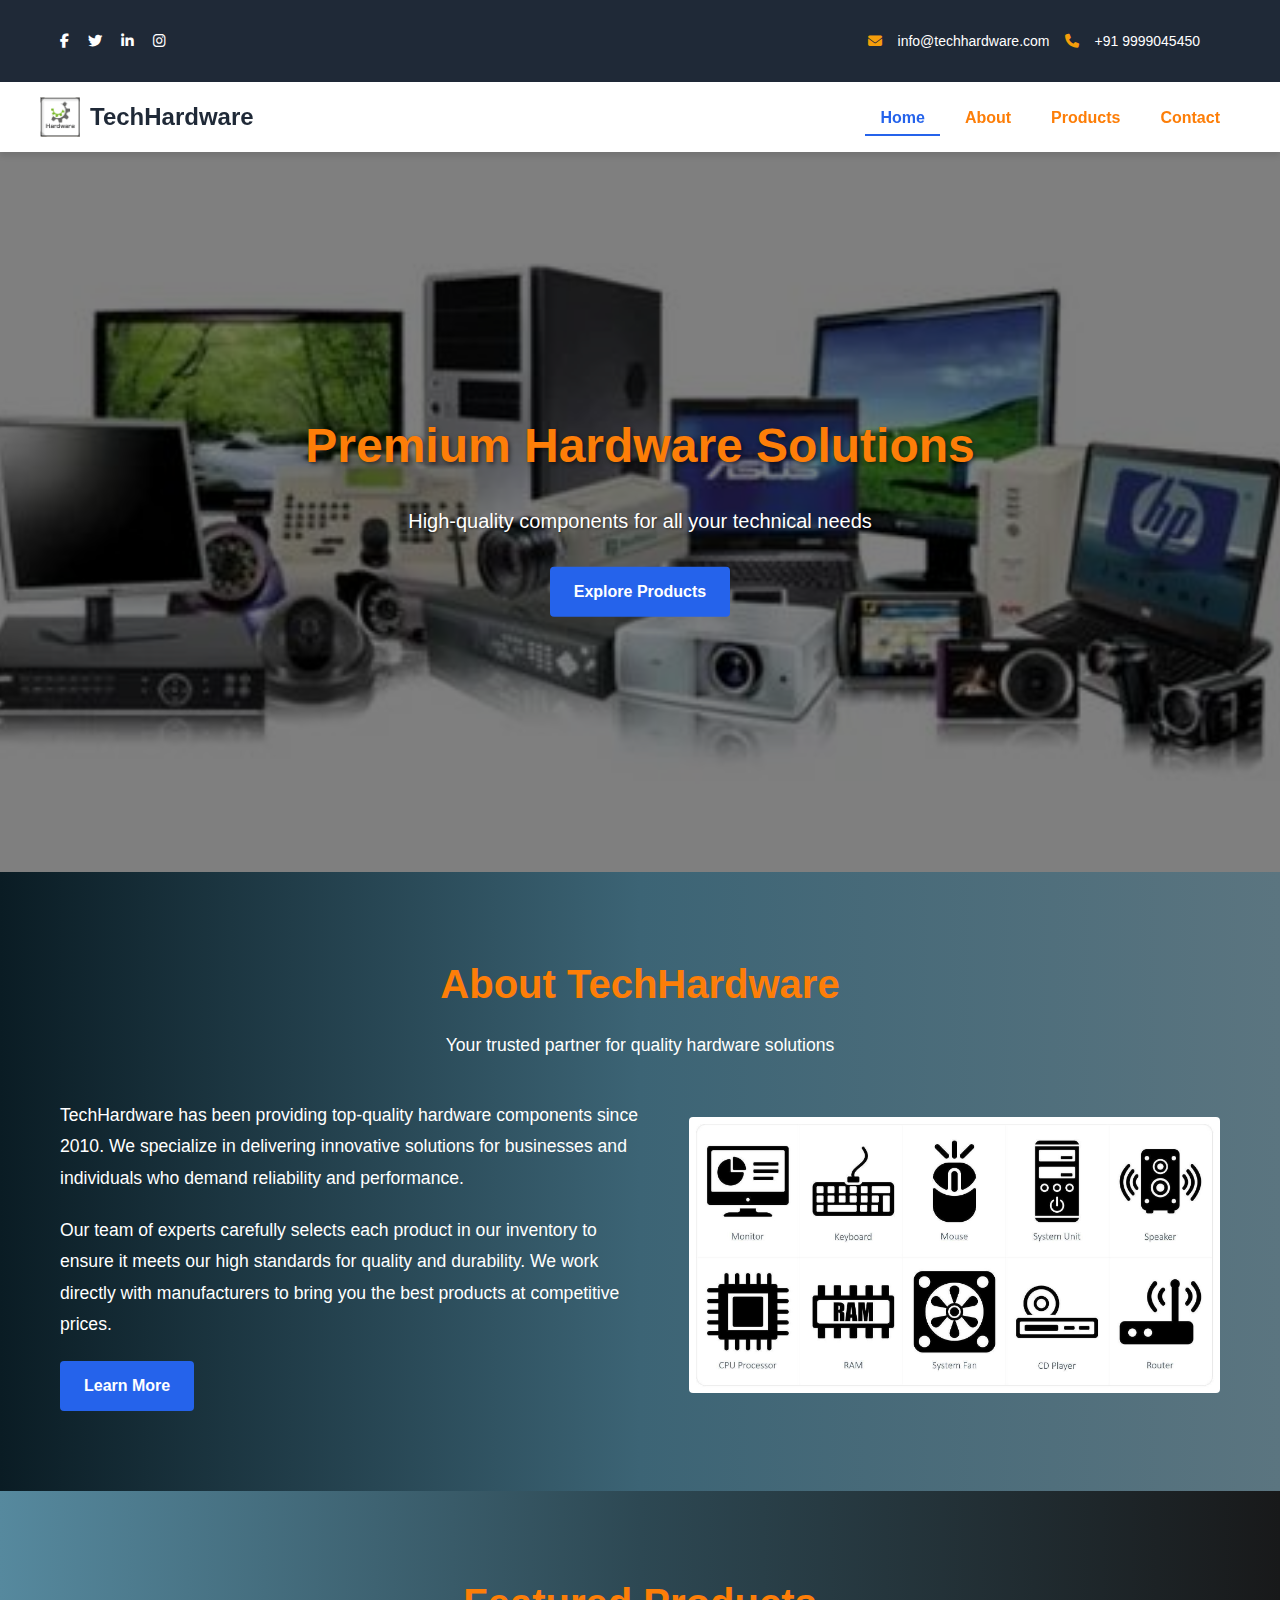
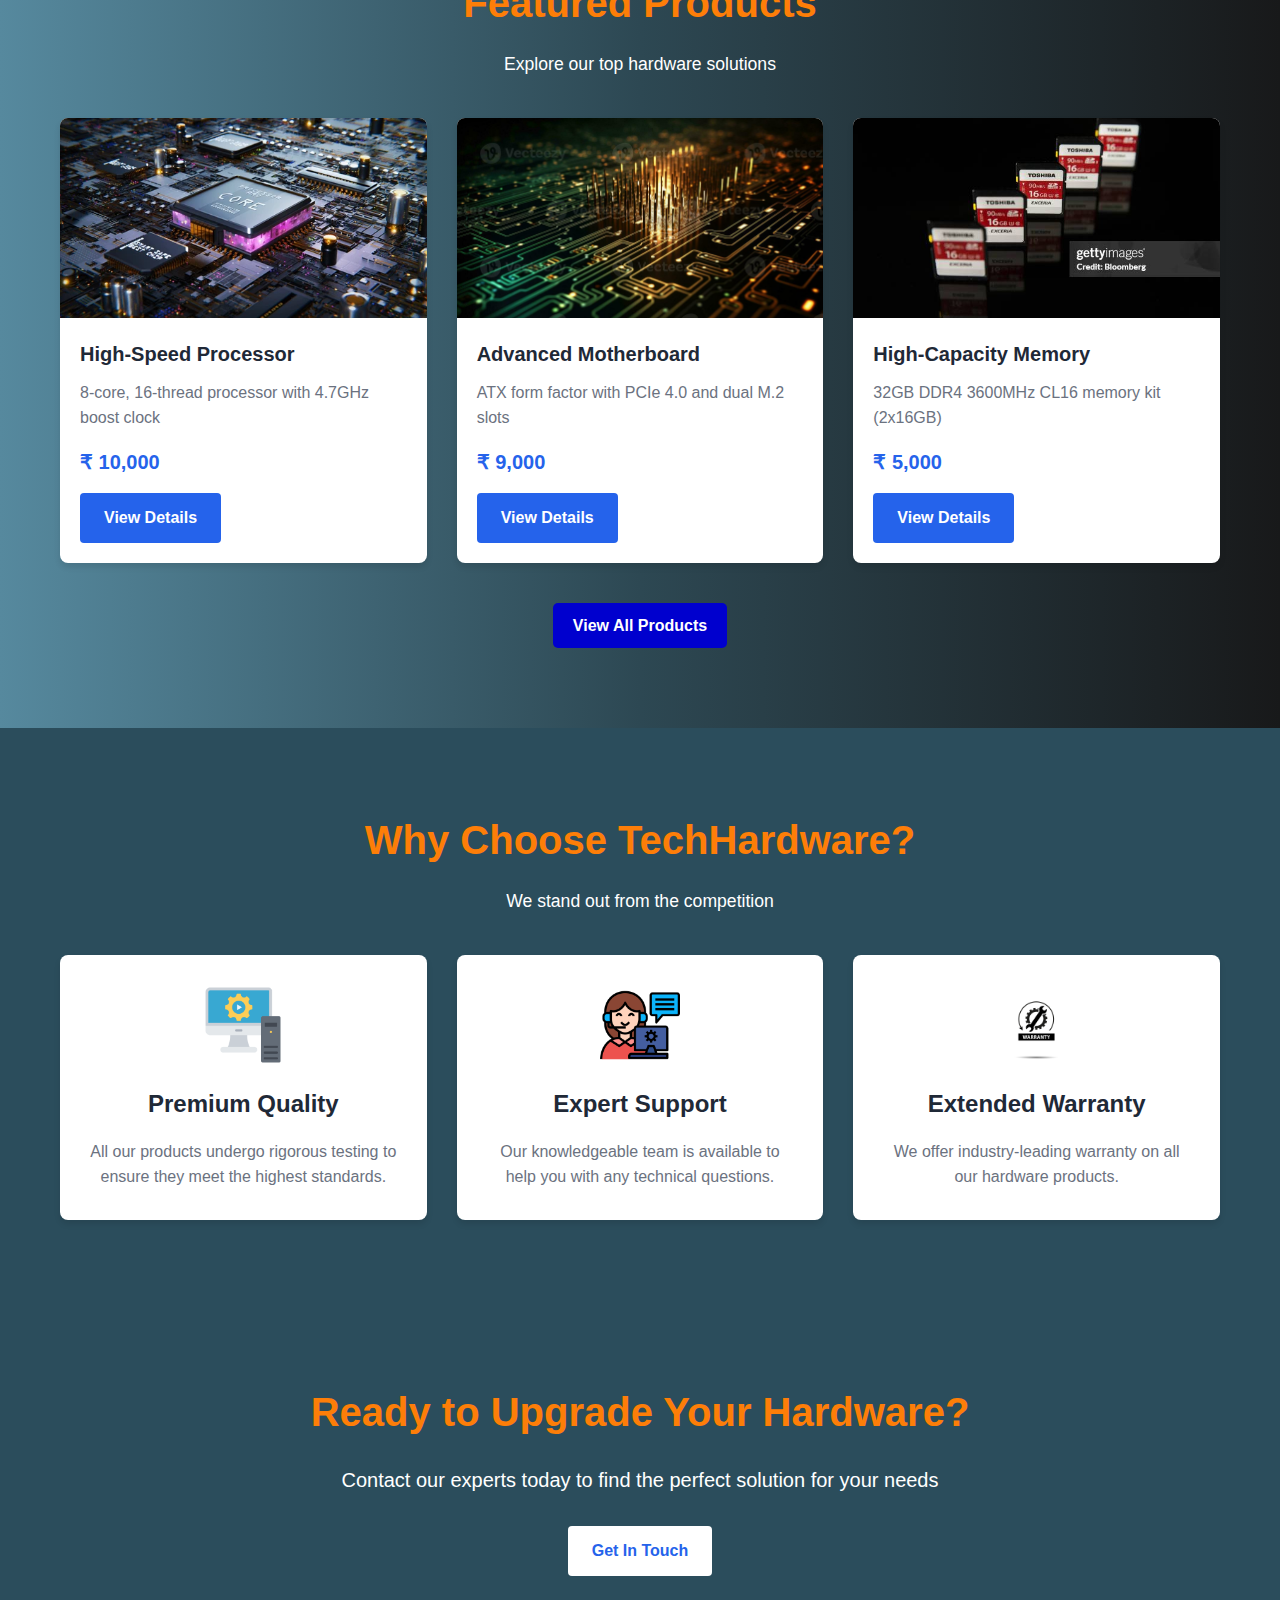
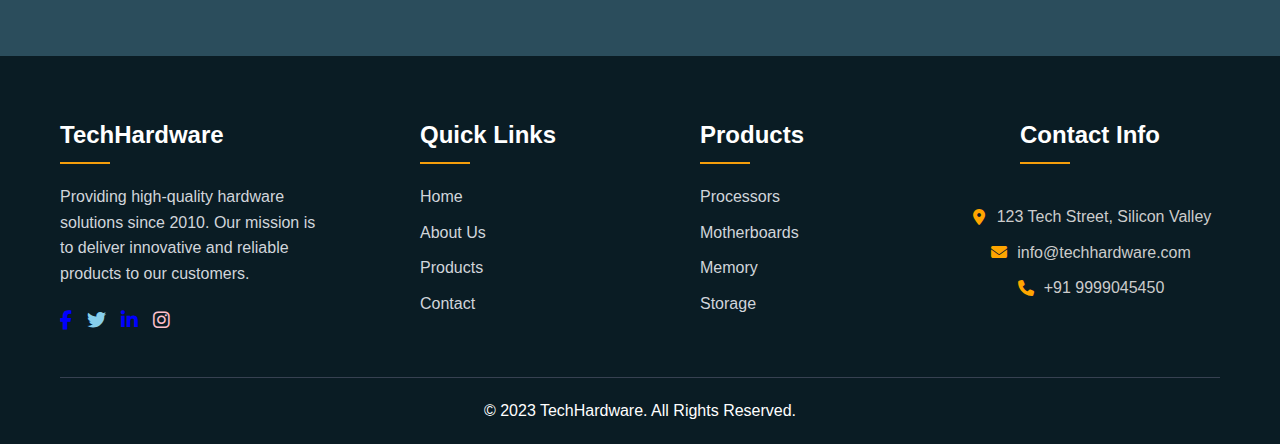
<file: index.html>
<!DOCTYPE html>
<html lang="en">
<head>
    <meta charset="UTF-8">
    <meta name="viewport" content="width=device-width, initial-scale=1.0">
    <title>TechHardware - Home</title>
    <link rel="stylesheet" href="style.css">
    <link rel="stylesheet" href="https://cdnjs.cloudflare.com/ajax/libs/font-awesome/6.4.0/css/all.min.css">
</head>
<body>
    <!-- Top Header -->
    <div class="top-header">
        <div class="container">
            <div class="social-links">
                <a href="#"><i class="fab fa-facebook-f"></i></a>
                <a href="#"><i class="fab fa-twitter"></i></a>
                <a href="#"><i class="fab fa-linkedin-in"></i></a>
                <a href="#"><i class="fab fa-instagram"></i></a>
            </div>
            <div class="contact-info">
                <a href="mailto:info@techhardware.com"><i class="fas fa-envelope"></i> info@techhardware.com</a>
                <a href="tel:+91 9999045450"><i class="fas fa-phone"></i> +91 9999045450</a>
            </div>
        </div>
    </div>

    <!-- Navigation -->
    <header class="header">
        <div class="container">
            <a href="index.html" class="logo">
                <img src="assests/Images/logo.jpg" alt="TechHardware Logo">
                <span>TechHardware</span>
            </a>
            
            <nav class="navbar" style="color: rgb(253, 126, 8);">
                <ul class="nav-list">
                    <li><a href="index.html" class="nav-link active">Home</a></li>
                    <li><a href="about.html" class="nav-link">About</a></li>
                    <li><a href="products.html" class="nav-link">Products</a></li>
                    <li><a href="contact.html" class="nav-link">Contact</a></li>
                </ul>
            </nav>
            
            <div class="menu-toggle">
                <i class="fas fa-bars"></i>
            </div>
        </div>
    </header>

    <!-- Hero Slider -->
<section class="hero-slider">
  <div class="slider-container">
    <div class="slide active" style="background-image: url('assests/Images/b1.png');">
      <div class="overlay"></div>
      <div class="slide-content" style="color: rgb(253, 126, 8);">
        <h1>Premium Hardware Solutions</h1>
        <p style="color: white;">High-quality components for all your technical needs</p>
        <a href="products.html" class="btn">Explore Products</a>
      </div>
    </div>

    <div class="slide" style="background-image: url('assests/Images/b2.png');">
      <div class="overlay"></div>
      <div class="slide-content" style="color: rgb(253, 126, 8);">
        <h1>Innovative Technology</h1>
        <p style="color: white;">Cutting-edge hardware for modern applications</p>
        <a href="products.html" class="btn">View Collection</a>
      </div>
    </div>

    <div class="slide" style="background-image: url('assests/Images/b3.png');">
      <div class="overlay"></div>
      <div class="slide-content" style="color: rgb(253, 126, 8);">
        <h1>Expert Support</h1>
        <p style="color: white;">Our team is ready to assist with your hardware needs</p>
        <a href="contact.html" class="btn">Contact Us</a>
      </div>
    </div>

    <div class="slider-nav">
      <span class="dot active"></span>
      <span class="dot"></span>
      <span class="dot"></span>
    </div>
  </div>
</section>


    <!-- About Section -->
<section class="about-section">
  <div class="container">
    <div class="section-header">
      <h2>About TechHardware</h2>
      <p style="color: white;">Your trusted partner for quality hardware solutions</p>
    </div>

    <div class="about-content">
      <!-- Text on Left -->
      <div class="about-text">
        <p>
          TechHardware has been providing top-quality hardware components since 2010.
          We specialize in delivering innovative solutions for businesses and individuals
          who demand reliability and performance.
        </p>
        <p>
          Our team of experts carefully selects each product in our inventory to ensure it
          meets our high standards for quality and durability. We work directly with
          manufacturers to bring you the best products at competitive prices.
        </p>
        <a href="about.html" class="btn">Learn More</a>
      </div>

      <!-- Image on Right -->
      <div class="about-image">
        <img src="assests/Images/abt1.png" alt="About TechHardware">
      </div>
    </div>
  </div>
</section>


    <!-- Products Section -->
    <section class="products-section">
        <div class="container">
            <div class="section-header">
                <h2>Featured Products</h2>
                <p style="color: white;">Explore our top hardware solutions</p>
            </div>
            
            <div class="products-grid">
                <div class="product-card">
                    <div class="product-image">
                        <img src="assests/Images/p1.png" alt="High-Speed Processor">
                    </div>
                    <div class="product-info">
                        <h3>High-Speed Processor</h3>
                        <p>8-core, 16-thread processor with 4.7GHz boost clock</p>
                        <div class="product-price">₹ 10,000</div>
                        <a href="#" class="btn">View Details</a>
                    </div>
                </div>
                
                <div class="product-card">
                    <div class="product-image">
                        <img src="assests/Images/p2.png" alt="Advanced Motherboard">
                    </div>
                    <div class="product-info">
                        <h3>Advanced Motherboard</h3>
                        <p>ATX form factor with PCIe 4.0 and dual M.2 slots</p>
                        <div class="product-price">₹ 9,000</div>
                        <a href="#" class="btn">View Details</a>
                    </div>
                </div>
                
                <div class="product-card">
                    <div class="product-image">
                        <img src="assests/Images/p3.png" alt="High-Capacity Memory">
                    </div>
                    <div class="product-info">
                        <h3>High-Capacity Memory</h3>
                        <p>32GB DDR4 3600MHz CL16 memory kit (2x16GB)</p>
                        <div class="product-price">₹ 5,000</div>
                        <a href="#" class="btn">View Details</a>
                    </div>
                </div>
            </div>
            
            <div class="text-center">
    <a href="products.html" class="btn btn-outline" style="background-color: rgb(0, 0, 206); color: white; padding: 10px 20px; border: none; border-radius: 5px; text-decoration: none; display: inline-block; transition: background-color 0.3s;">
        View All Products
    </a>
</div>

        </div>
    </section>

    <!-- Why Choose Us Section -->
    <section class="why-choose-us" style="background-color: #2b4d5c;">
        <div class="container">
            <div class="section-header">
                <h2 style="color: rgb(253, 126, 8);">Why Choose TechHardware?</h2>
                <p style="color: white;">We stand out from the competition</p>

            </div>
            
            <div class="features-grid">
                <div class="feature-card">
                    <div class="feature-icon">
                        <img src="assests/Images/i1.png" alt="Quality Icon">
                    </div>
                    <h3>Premium Quality</h3>
                    <p>All our products undergo rigorous testing to ensure they meet the highest standards.</p>
                </div>
                
                <div class="feature-card">
                    <div class="feature-icon">
                        <img src="assests/Images/i2.png" alt="Support Icon">
                    </div>
                    <h3>Expert Support</h3>
                    <p>Our knowledgeable team is available to help you with any technical questions.</p>
                </div>
                
                <div class="feature-card">
                    <div class="feature-icon">
                        <img src="assests/Images/i3.png" alt="Warranty Icon">
                    </div>
                    <h3>Extended Warranty</h3>
                    <p>We offer industry-leading warranty on all our hardware products.</p>
                </div>
            </div>
        </div>
    </section>

    <!-- CTA Section -->
    <section class="cta-section" style="background-color: #2b4d5c;">
        <div class="container">
            <h2 style="color: rgb(253, 126, 8);">Ready to Upgrade Your Hardware?</h2>
            <p style="color: white;">Contact our experts today to find the perfect solution for your needs</p>
            <a href="contact.html" class="btn">Get In Touch</a>
        </div>
    </section>

    <!-- Footer -->
    <footer class="footer">
        <div class="container">
            <div class="footer-grid">
                <div class="footer-col">
                    <h3>TechHardware</h3>
                    <p>Providing high-quality hardware solutions since 2010. Our mission is to deliver innovative and reliable products to our customers.</p>
                    <div class="footer-social">
                        <a href="#"><i class="fab fa-facebook-f" style="color: blue;"></i></a>
                        <a href="#"><i class="fab fa-twitter" style="color: skyblue"></i></a>
                        <a href="#"><i class="fab fa-linkedin-in" style="color: blue;"></i></a>
                        <a href="#"><i class="fab fa-instagram" style="color: pink;"></i></a>
                    </div>
                </div>
                
                <div class="footer-col" style="margin-left: 60px;">
                    <h3>Quick Links</h3>
                    <ul>
                        <li><a href="index.html">Home</a></li>
                        <li><a href="about.html">About Us</a></li>
                        <li><a href="products.html">Products</a></li>
                        <li><a href="contact.html">Contact</a></li>
                    </ul>
                </div>
                
                <div class="footer-col" style="margin-left: 40px;">
                    <h3>Products</h3>
                    <ul>
                        <li><a href="products.html">Processors</a></li>
                        <li><a href="products.html">Motherboards</a></li>
                        <li><a href="products.html">Memory</a></li>
                        <li><a href="products.html">Storage</a></li>
                    </ul>
                </div>
                
               <div class="footer-col">
                    <div class="footer-col" style="text-align: center; padding: 0;">
    <h3 style="
        margin: 0;
        display: inline-block;
        font-size: 1.5rem;
        font-weight: bold;
    ">
        Contact Info
    </h3>

    <ul style="
        list-style: none;
        padding: 0;
        margin-top: 40px; /* 👈 This creates the space you need */
    ">
        <li style="display: flex; align-items: center; justify-content: center; margin-bottom: 10px; color: #ccc;">
            <i class="fas fa-map-marker-alt" style="color: orange; margin-right: 8px; width: 20px;"></i>
            <span>123 Tech Street, Silicon Valley</span>
        </li>
        <li style="display: flex; align-items: center; justify-content: center; margin-bottom: 10px; color: #ccc;">
            <i class="fas fa-envelope" style="color: orange; margin-right: 8px; width: 20px;"></i>
            <span>info@techhardware.com</span>
        </li>
        <li style="display: flex; align-items: center; justify-content: center; margin-bottom: 10px; color: #ccc;">
            <i class="fas fa-phone" style="color: orange; margin-right: 8px; width: 20px;"></i>
            <span>+91 9999045450</span>
        </li>
    </ul>
</div>

            </div>

            </div>
            
            <div class="footer-bottom">
                <p>&copy; 2023 TechHardware. All Rights Reserved.</p>
            </div>
        </div>
    </footer>

    <script src="main.js"></script>
</body>
</html>
</file>
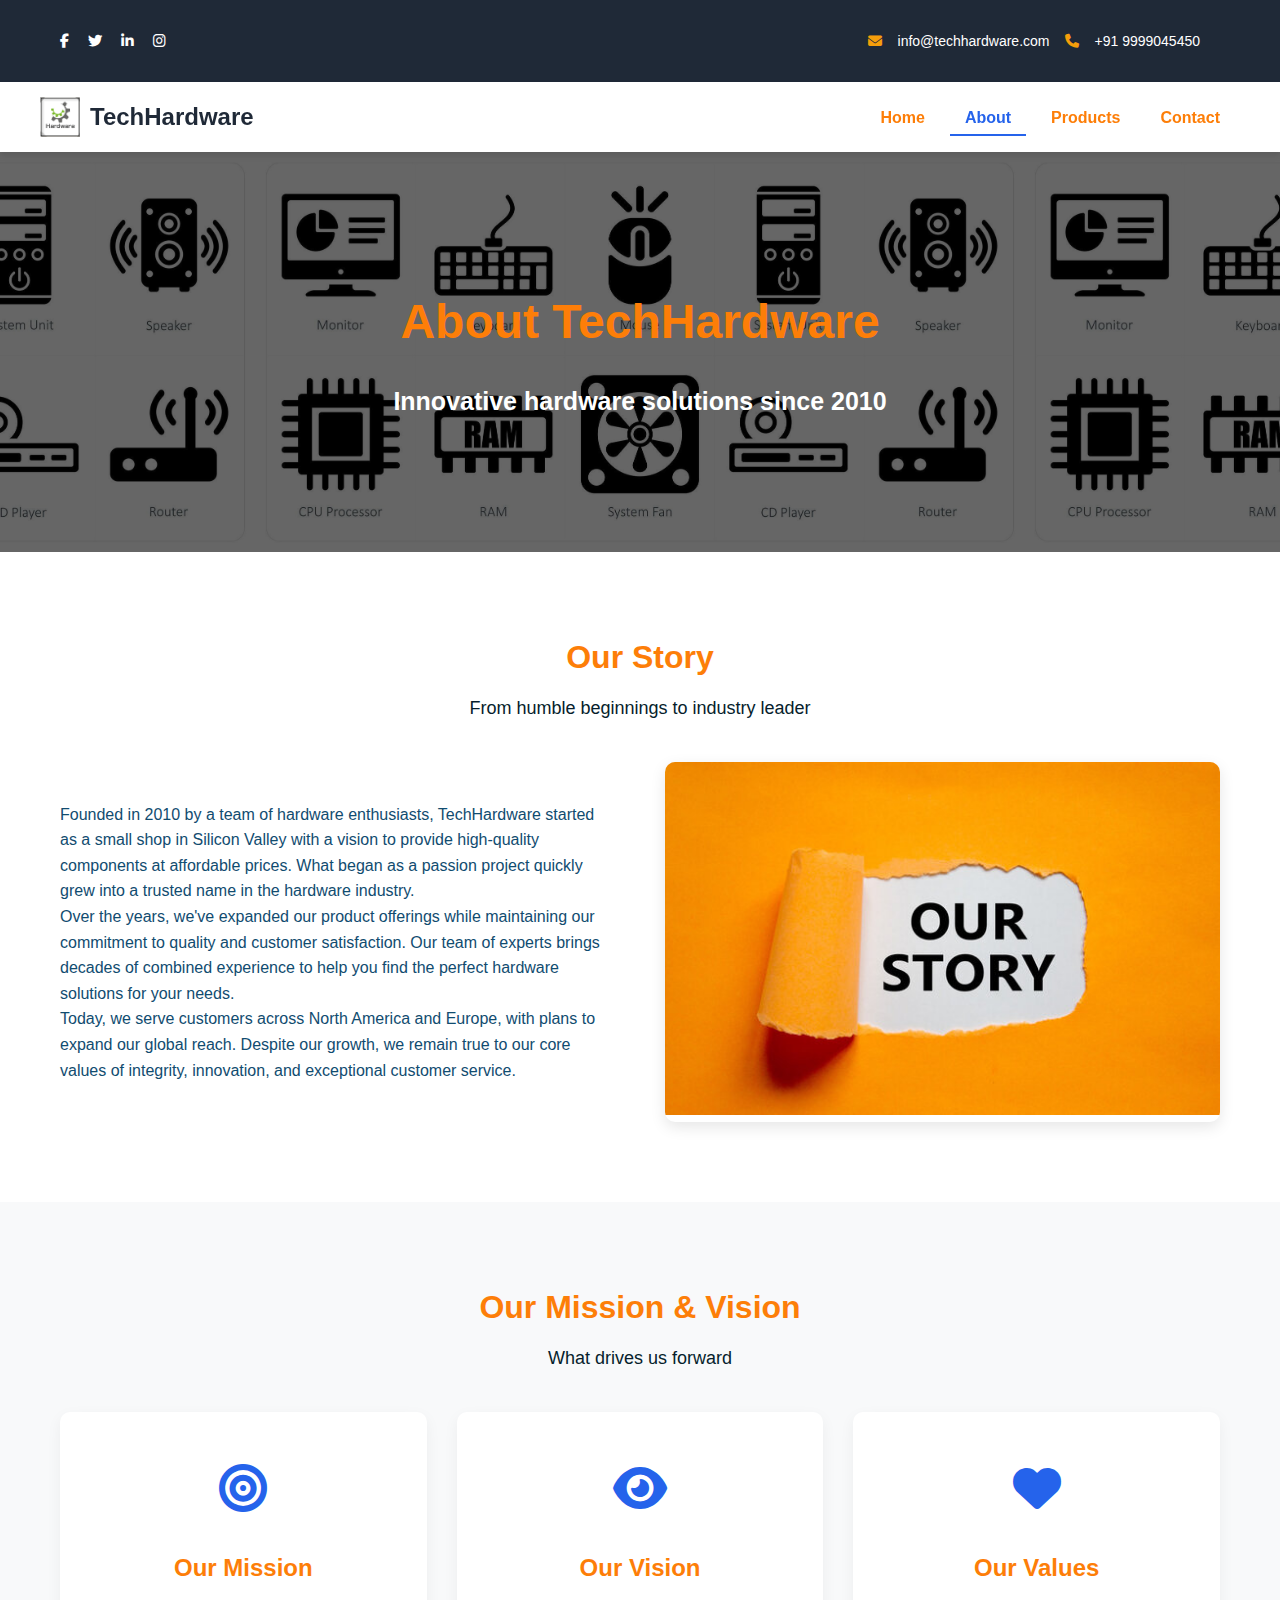
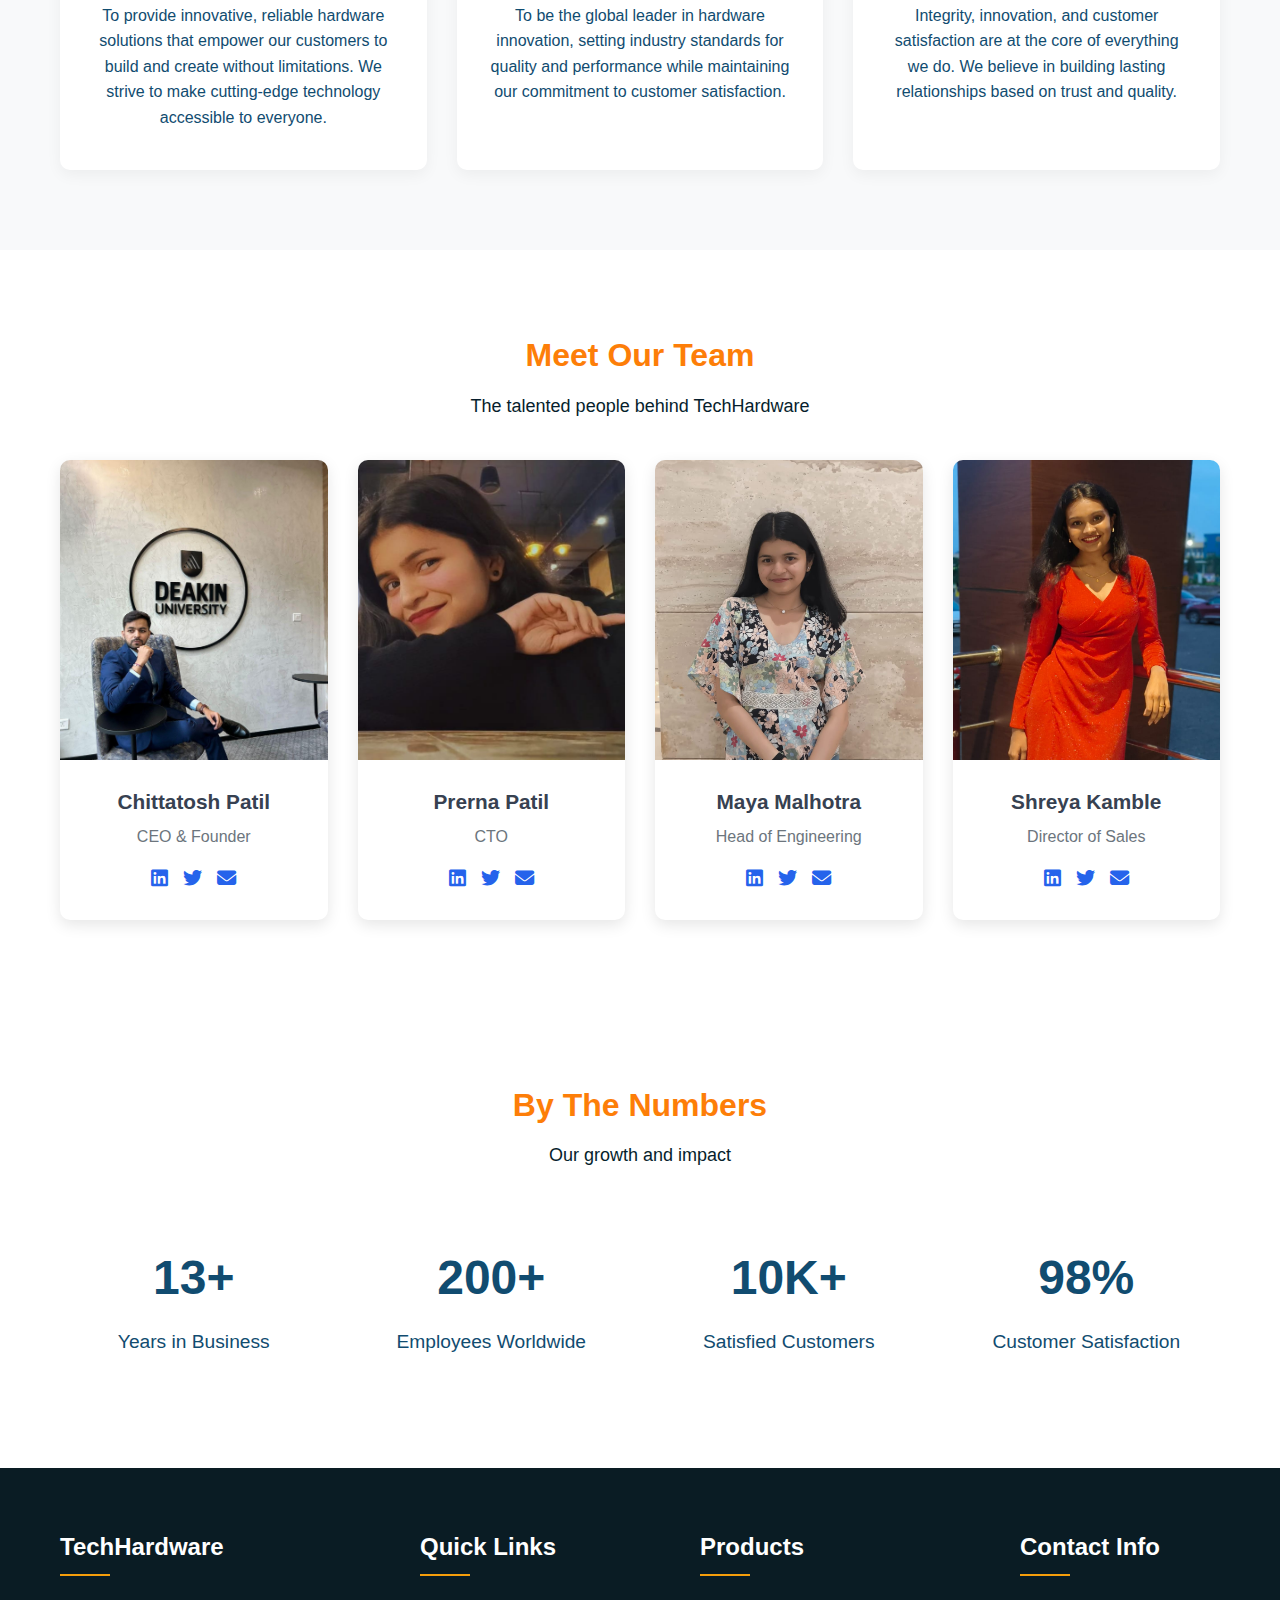
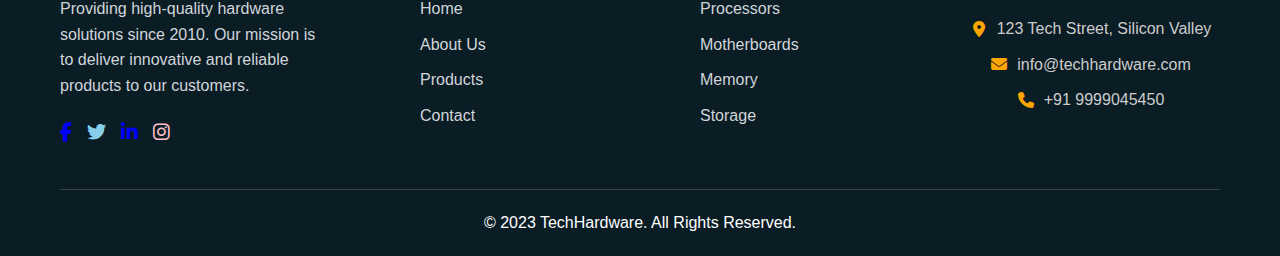
<file: about.html>
<!DOCTYPE html>
<html lang="en">
<head>
    <meta charset="UTF-8">
    <meta name="viewport" content="width=device-width, initial-scale=1.0">
    <title>TechHardware - About Us</title>
    <link rel="stylesheet" href="style.css">
    <link rel="stylesheet" href="https://cdnjs.cloudflare.com/ajax/libs/font-awesome/6.4.0/css/all.min.css">
    <style>
        /* About Page Specific Styles */

  .section-header {
    text-align: center;
    margin-bottom: 40px;
    color: #111;
  }

  .section-header h2 {
    font-size: 32px;
    margin-bottom: 10px;
    color: rgb(253, 126, 8);
  }

  .section-header p {
    font-size: 18px;
    color: #ffa938;
  }

        .page-banner {
            background-image: url('assests/Images/abt1.png');
            background-size: contain;
            background-position: center;
            height: 400px;
            display: flex;
            align-items: center;
            text-align: center;
            color: rgb(253, 126, 8);
            position: relative;
        }
        
        .page-banner::before {
            content: '';
            position: absolute;
            top: 0;
            left: 0;
            width: 100%;
            height: 100%;
            background-color: rgba(0, 0, 0, 0.6);
        }
        
        .page-banner-content {
            position: relative;
            z-index: 1;
            width: 100%;
        }
        
        .page-banner h1 {
            font-size: 3rem;
            margin-bottom: 20px;
        }
        
        .about-story {
            padding: 80px 0;
        }
        
        .story-content {
            display: flex;
            align-items: center;
            gap: 50px;
        }
        
        .story-text {
            flex: 1;
        }
        
        .story-image {
            flex: 1;
            border-radius: 10px;
            overflow: hidden;
            box-shadow: 0 5px 15px rgba(0, 0, 0, 0.1);
        }
        
        .story-image img {
            width: 100%;
            height: auto;
            transition: transform 0.5s ease;
        }
        
        .story-image:hover img {
            transform: scale(1.05);
        }
        
        .mission-vision {
            background-color: #f8f9fa;
            padding: 80px 0;
        }
        
        .mv-cards {
            display: flex;
            gap: 30px;
            margin-top: 40px;
        }
        
        .mv-card {
            background: white;
            padding: 40px 30px;
            border-radius: 10px;
            box-shadow: 0 5px 15px rgba(0, 0, 0, 0.05);
            text-align: center;
            flex: 1;
            transition: transform 0.3s ease;
        }
        
        .mv-card:hover {
            transform: translateY(-10px);
        }
        
        .mv-icon {
            font-size: 3rem;
            color: #2563eb;
            margin-bottom: 20px;
        }
        
        .mv-card h3 {
            font-size: 1.5rem;
            margin-bottom: 15px;
            color: rgb(253, 126, 8);;
        }
        
        .our-team {
            padding: 80px 0;
        }
        
        .team-grid {
            display: grid;
            grid-template-columns: repeat(auto-fit, minmax(250px, 1fr));
            gap: 30px;
            margin-top: 40px;
        }
        
        .team-member {
            background: white;
            border-radius: 10px;
            overflow: hidden;
            box-shadow: 0 5px 15px rgba(0, 0, 0, 0.1);
            transition: transform 0.3s ease;
        }
        
        .team-member:hover {
            transform: translateY(-10px);
        }
        
        .member-image {
            height: 300px;
            overflow: hidden;
        }
        
        .member-image img {
            width: 100%;
            height: 100%;
            object-fit: cover;
            transition: transform 0.5s ease;
        }
        
        .team-member:hover .member-image img {
            transform: scale(1.1);
        }
        
        .member-info {
            padding: 25px;
            text-align: center;
        }
        
        .member-info h3 {
            font-size: 1.3rem;
            margin-bottom: 5px;
        }
        
        .member-info p {
            color: #6c757d;
            margin-bottom: 15px;
        }
        
        .member-social {
            display: flex;
            justify-content: center;
            gap: 15px;
        }
        
        .member-social a {
            color: #2563eb;
            font-size: 1.2rem;
            transition: color 0.3s ease;
        }
        
        .member-social a:hover {
            color: #1e40af;
        }
        
        .company-stats {
            background-color: white;
            color: rgb(17, 76, 112);
            padding: 80px 0;
            text-align: center;
        }
        
        .stats-grid {
            display: grid;
            grid-template-columns: repeat(auto-fit, minmax(200px, 1fr));
            gap: 30px;
            margin-top: 40px;
        }
        
        .stat-item {
            padding: 30px;
        }
        
        .stat-number {
            font-size: 3rem;
            font-weight: bold;
            margin-bottom: 10px;
        }
        
        .stat-text {
            font-size: 1.2rem;
        }
        
        /* Responsive Styles */
        @media (max-width: 992px) {
            .story-content {
                flex-direction: column;
            }
            
            .mv-cards {
                flex-direction: column;
            }
        }
        
        @media (max-width: 768px) {
            .page-banner {
                height: 300px;
            }
            
            .page-banner h1 {
                font-size: 2.5rem;
            }
        }
        
        @media (max-width: 576px) {
            .page-banner {
                height: 250px;
            }
            
            .page-banner h1 {
                font-size: 2rem;
            }
        }
    </style>
</head>
<body>
    <!-- Top Header -->
    <div class="top-header">
        <div class="container">
            <div class="social-links">
                <a href="#"><i class="fab fa-facebook-f"></i></a>
                <a href="#"><i class="fab fa-twitter"></i></a>
                <a href="#"><i class="fab fa-linkedin-in"></i></a>
                <a href="#"><i class="fab fa-instagram"></i></a>
            </div>
            <div class="contact-info">
                <a href="mailto:info@techhardware.com"><i class="fas fa-envelope"></i> info@techhardware.com</a>
                <a href="tel:+91 9999045450"><i class="fas fa-phone"></i> +91 9999045450</a>
            </div>
        </div>
    </div>

    <!-- Navigation -->
    <header class="header">
        <div class="container">
            <a href="index.html" class="logo">
                <img src="assests/Images/logo.jpg" alt="TechHardware Logo">
                <span>TechHardware</span>
            </a>
            
            <nav class="navbar" style="color: rgb(253, 126, 8);">
                <ul class="nav-list">
                    <li><a href="index.html" class="nav-link">Home</a></li>
                    <li><a href="about.html" class="nav-link active">About</a></li>
                    <li><a href="products.html" class="nav-link">Products</a></li>
                    <li><a href="contact.html" class="nav-link">Contact</a></li>
                </ul>
            </nav>
            
            <div class="menu-toggle">
                <i class="fas fa-bars"></i>
            </div>
        </div>
    </header>

    <!-- Page Banner -->
    <section class="page-banner">
        <div class="container page-banner-content">
            <h1>About TechHardware</h1>
            <p style="color: white; font-weight: bold; font-size: 25px;">Innovative hardware solutions since 2010</p>
        </div>
    </section>

    <!-- Our Story Section -->
    <section class="about-story">
        <div class="container">
            <div class="section-header">
                <h2>Our Story</h2>
                <p style="color: rgb(6, 30, 44);">From humble beginnings to industry leader</p>
            </div>
            
            <div class="story-content">
                <div class="story-text" style="color: rgb(17, 76, 112);">
                    <p>Founded in 2010 by a team of hardware enthusiasts, TechHardware started as a small shop in Silicon Valley with a vision to provide high-quality components at affordable prices. What began as a passion project quickly grew into a trusted name in the hardware industry.</p>
                    <p>Over the years, we've expanded our product offerings while maintaining our commitment to quality and customer satisfaction. Our team of experts brings decades of combined experience to help you find the perfect hardware solutions for your needs.</p>
                    <p>Today, we serve customers across North America and Europe, with plans to expand our global reach. Despite our growth, we remain true to our core values of integrity, innovation, and exceptional customer service.</p>
                </div>
                <div class="story-image">
                    <img src="assests/Images/story.png" alt="Our Story">
                </div>
            </div>
        </div>
    </section>

    <!-- Mission & Vision Section -->
    <section class="mission-vision">
        <div class="container">
            <div class="section-header">
                <h2>Our Mission & Vision</h2>
                <p style="color: rgb(6, 30, 44);">What drives us forward</p>
            </div>
            
            <div class="mv-cards">
                <div class="mv-card">
                    <div class="mv-icon">
                        <i class="fas fa-bullseye"></i>
                    </div>
                    <h3>Our Mission</h3>
                    <p style="color: rgb(17, 76, 112);">To provide innovative, reliable hardware solutions that empower our customers to build and create without limitations. We strive to make cutting-edge technology accessible to everyone.</p>
                </div>
                
                <div class="mv-card">
                    <div class="mv-icon">
                        <i class="fas fa-eye"></i>
                    </div>
                    <h3>Our Vision</h3>
                    <p style="color: rgb(17, 76, 112);">To be the global leader in hardware innovation, setting industry standards for quality and performance while maintaining our commitment to customer satisfaction.</p>
                </div>
                
                <div class="mv-card">
                    <div class="mv-icon">
                        <i class="fas fa-heart"></i>
                    </div>
                    <h3>Our Values</h3>
                    <p style="color: rgb(17, 76, 112);">Integrity, innovation, and customer satisfaction are at the core of everything we do. We believe in building lasting relationships based on trust and quality.</p>
                </div>
            </div>
        </div>
    </section>

    <!-- Our Team Section -->
    <section class="our-team">
        <div class="container">
            <div class="section-header">
                <h2>Meet Our Team</h2>
                <p style="color: rgb(6, 30, 44);">The talented people behind TechHardware</p>
            </div>
            
            <div class="team-grid">
                <div class="team-member">
                    <div class="member-image">
                        <img src="assests/Images/ai1c.png.jpeg" alt="Chittatosh Patil">
                    </div>
                    <div class="member-info">
                        <h3>Chittatosh Patil</h3>
                        <p>CEO & Founder</p>
                        <div class="member-social">
                            <a href="#"><i class="fab fa-linkedin"></i></a>
                            <a href="#"><i class="fab fa-twitter"></i></a>
                            <a href="#"><i class="fas fa-envelope"></i></a>
                        </div>
                    </div>
                </div>
                
                <div class="team-member">
                    <div class="member-image">
                        <img src="assests/Images/ai2p.png.jpeg" alt="Prerna Patil">
                    </div>
                    <div class="member-info">
                        <h3>Prerna Patil</h3>
                        <p>CTO</p>
                        <div class="member-social">
                            <a href="#"><i class="fab fa-linkedin"></i></a>
                            <a href="#"><i class="fab fa-twitter"></i></a>
                            <a href="#"><i class="fas fa-envelope"></i></a>
                        </div>
                    </div>
                </div>
                
                <div class="team-member">
                    <div class="member-image">
                        <img src="assests/Images/ai3p.png.jpeg" alt="Maya Malhotra">
                    </div>
                    <div class="member-info">
                        <h3>Maya Malhotra</h3>
                        <p>Head of Engineering</p>
                        <div class="member-social">
                            <a href="#"><i class="fab fa-linkedin"></i></a>
                            <a href="#"><i class="fab fa-twitter"></i></a>
                            <a href="#"><i class="fas fa-envelope"></i></a>
                        </div>
                    </div>
                </div>
                
                <div class="team-member">
                    <div class="member-image">
                        <img src="assests/Images/ai4s.png.jpeg" alt="Shreya Kamble">
                    </div>
                    <div class="member-info">
                        <h3>Shreya Kamble</h3>
                        <p>Director of Sales</p>
                        <div class="member-social">
                            <a href="#"><i class="fab fa-linkedin"></i></a>
                            <a href="#"><i class="fab fa-twitter"></i></a>
                            <a href="#"><i class="fas fa-envelope"></i></a>
                        </div>
                    </div>
                </div>
            </div>
        </div>
    </section>

    <!-- Company Stats Section -->
    <section class="company-stats">
        <div class="container">
            <div class="section-header">
                <h2>By The Numbers</h2>
                <p style="color: rgb(6, 30, 44);">Our growth and impact</p>
            </div>
            
            <div class="stats-grid">
                <div class="stat-item">
                    <div class="stat-number">13+</div>
                    <div class="stat-text">Years in Business</div>
                </div>
                
                <div class="stat-item">
                    <div class="stat-number">200+</div>
                    <div class="stat-text">Employees Worldwide</div>
                </div>
                
                <div class="stat-item">
                    <div class="stat-number">10K+</div>
                    <div class="stat-text">Satisfied Customers</div>
                </div>
                
                <div class="stat-item">
                    <div class="stat-number">98%</div>
                    <div class="stat-text">Customer Satisfaction</div>
                </div>
            </div>
        </div>
    </section>

    <!-- Footer -->
    <footer class="footer">
        <div class="container">
            <div class="footer-grid">
                <div class="footer-col">
                    <h3>TechHardware</h3>
                    <p>Providing high-quality hardware solutions since 2010. Our mission is to deliver innovative and reliable products to our customers.</p>
                    <div class="footer-social">
                        <a href="#"><i class="fab fa-facebook-f" style="color: blue;"></i></a>
                        <a href="#"><i class="fab fa-twitter" style="color: skyblue"></i></a>
                        <a href="#"><i class="fab fa-linkedin-in" style="color: blue;"></i></a>
                        <a href="#"><i class="fab fa-instagram" style="color: pink;"></i></a>
                    </div>
                </div>
                
                <div class="footer-col" style="margin-left: 60px;">
                    <h3>Quick Links</h3>
                    <ul>
                        <li><a href="index.html">Home</a></li>
                        <li><a href="about.html">About Us</a></li>
                        <li><a href="products.html">Products</a></li>
                        <li><a href="contact.html">Contact</a></li>
                    </ul>
                </div>
                
                <div class="footer-col" style="margin-left: 40px;">
                    <h3>Products</h3>
                    <ul>
                        <li><a href="products.html">Processors</a></li>
                        <li><a href="products.html">Motherboards</a></li>
                        <li><a href="products.html">Memory</a></li>
                        <li><a href="products.html">Storage</a></li>
                    </ul>
                </div>
                
               <div class="footer-col">
                    <div class="footer-col" style="text-align: center; padding: 0;">
    <h3 style="
        margin: 0;
        display: inline-block;
        font-size: 1.5rem;
        font-weight: bold;
    ">
        Contact Info
    </h3>

    <ul style="
        list-style: none;
        padding: 0;
        margin-top: 40px; /* 👈 This creates the space you need */
    ">
        <li style="display: flex; align-items: center; justify-content: center; margin-bottom: 10px; color: #ccc;">
            <i class="fas fa-map-marker-alt" style="color: orange; margin-right: 8px; width: 20px;"></i>
            <span>123 Tech Street, Silicon Valley</span>
        </li>
        <li style="display: flex; align-items: center; justify-content: center; margin-bottom: 10px; color: #ccc;">
            <i class="fas fa-envelope" style="color: orange; margin-right: 8px; width: 20px;"></i>
            <span>info@techhardware.com</span>
        </li>
        <li style="display: flex; align-items: center; justify-content: center; margin-bottom: 10px; color: #ccc;">
            <i class="fas fa-phone" style="color: orange; margin-right: 8px; width: 20px;"></i>
            <span>+91 9999045450</span>
        </li>
    </ul>
</div>

            </div>

            </div>
            
            <div class="footer-bottom">
                <p>&copy; 2023 TechHardware. All Rights Reserved.</p>
            </div>
        </div>
    </footer>

    <script src="main.js"></script>
</body>
</html>
</file>
<file: style.css>
/* Global Styles */
:root {
    --primary-color: #2563eb;
    --secondary-color: #1e40af;
    --accent-color: #f59e0b;
    --dark-color: #1f2937;
    --light-color: #f3f4f6;
    --text-color: #374151;
    --white: #ffffff;
    --black: #000000;
    --gray: #6b7280;
    --transition: all 0.3s ease;
    --shadow: 0 4px 6px rgba(0, 0, 0, 0.1);
}

* {
    margin: 0;
    padding: 0;
    box-sizing: border-box;
}

html {
    scroll-behavior: smooth;
}

body {
    font-family: 'Segoe UI', Tahoma, Geneva, Verdana, sans-serif;
    line-height: 1.6;
    color: var(--text-color);
    background-color: var(--white);
}

a {
    text-decoration: none;
    color: inherit;
}

ul {
    list-style: none;
}

img {
    max-width: 100%;
    height: auto;
}

.container {
    width: 100%;
    max-width: 1200px;
    margin: 0 auto;
    padding: 0 20px;
}

.btn {
    display: inline-block;
    background-color: var(--primary-color);
    color: var(--white);
    padding: 12px 24px;
    border-radius: 4px;
    font-weight: 600;
    transition: var(--transition);
    border: none;
    cursor: pointer;
}

.btn:hover {
    background-color: var(--secondary-color);
    transform: translateY(-2px);
}

.btn-outline {
    background-color: transparent;
    border: 2px solid var(--primary-color);
    color: var(--primary-color);
}

.btn-outline:hover {
    background-color: var(--primary-color);
    color: var(--white);
}

.section-header {
    text-align: center;
    margin-bottom: 40px;
}

.section-header h2 {
    font-size: 2.5rem;
    color: var(--dark-color);
    margin-bottom: 15px;
}

.section-header p {
    font-size: 1.1rem;
    color: var(--gray);
}

.text-center {
    text-align: center;
}

/* Top Header */
.top-header {
    background-color: var(--dark-color);
    color: var(--white);
    padding: 10px 0;
    font-size: 0.9rem;
}

.top-header .container {
    display: flex;
    justify-content: space-between;
    align-items: center;
}

.social-links a {
    color: var(--white);
    margin-right: 15px;
    transition: var(--transition);
}

.social-links a:hover {
    color: var(--accent-color);
}
.contact-info {
    display: flex;
    flex-wrap: wrap; /* allows wrapping on smaller screens */
    gap: 15px;        /* spacing between items */
    align-items: center;
    justify-content: center;
    padding: 10px 15px;
    background-color: var(--dark); /* optional: background for visibility */
    font-size: 14px;  /* slightly smaller for mobile */
}

.contact-info a {
    color: var(--white);
    display: flex;
    align-items: center;
    text-decoration: none;
    transition: var(--transition);
}

.contact-info a:hover {
    color: var(--accent-color);
}

.contact-info i {
    margin-right: 5px;
}

/* Navigation */
.header {
    position: sticky;
    top: 0;
    background-color: var(--white);
    box-shadow: var(--shadow);
    z-index: 1000;
}

.header .container {
    display: flex;
    justify-content: space-between;
    align-items: center;
    padding: 15px 0;
}

.logo {
    display: flex;
    align-items: center;
    font-size: 1.5rem;
    font-weight: 700;
    color: var(--dark-color);
}

.logo img {
    height: 40px;
    margin-right: 10px;
}

.nav-list {
    display: flex;
}

.nav-link {
    padding: 10px 15px;
    margin: 0 5px;
    font-weight: 600;
    transition: var(--transition);
    position: relative;
}

.nav-link:hover, .nav-link.active {
    color: var(--primary-color);
}

.nav-link::after {
    content: '';
    position: absolute;
    bottom: 0;
    left: 0;
    width: 0;
    height: 2px;
    background-color: var(--primary-color);
    transition: var(--transition);
}

.nav-link:hover::after, .nav-link.active::after {
    width: 100%;
}

.menu-toggle {
    display: none;
    font-size: 1.5rem;
    cursor: pointer;
}

/* Hero Slider */
.hero-slider {
    position: relative;
    height: 80vh;
    overflow: hidden;
}

.slider-container {
    position: relative;
    width: 100%;
    height: 100%;
}

.slide {
    position: absolute;
    top: 0;
    left: 0;
    width: 100%;
    height: 100%;
    background-size: cover;
    background-position: center;
    opacity: 0;
    transition: opacity 1s ease;
}

.slide.active {
    opacity: 1;
}

.slide-content {
    position: absolute;
    top: 50%;
    left: 50%;
    transform: translate(-50%, -50%);
    text-align: center;
    color: var(--white);
    width: 90%;
    max-width: 800px;
}

.slide-content h1 {
    font-size: 3rem;
    margin-bottom: 20px;
    text-shadow: 2px 2px 4px rgba(0, 0, 0, 0.5);
}

.slide-content p {
    font-size: 1.25rem;
    margin-bottom: 30px;
    text-shadow: 1px 1px 2px rgba(0, 0, 0, 0.5);
}

.slider-nav {
    position: absolute;
    bottom: 30px;
    left: 50%;
    transform: translateX(-50%);
    display: flex;
}

.dot {
    width: 12px;
    height: 12px;
    margin: 0 5px;
    border-radius: 50%;
    background-color: rgba(255, 255, 255, 0.5);
    cursor: pointer;
    transition: var(--transition);
}

.dot.active {
    background-color: var(--white);
}

/* Overlay */
.slide .overlay {
  position: absolute;
  top: 0;
  left: 0;
  width: 100%;
  height: 100%;
  background: rgba(0, 0, 0, 0.5); /* black overlay with 50% opacity */
  z-index: 1;
}

/* Ensure content appears above overlay */
.slide-content {
  position: absolute;
  z-index: 2; /* higher than overlay */
  top: 50%;
  left: 50%;
  transform: translate(-50%, -50%);
  text-align: center;
  color: var(--white);
  width: 90%;
  max-width: 800px;
}


/* About Section */
.about-section {
  padding: 80px 0;
  background: linear-gradient(to right, #0a1c24, #3c6475, #5b7580);
}

.about-content {
  display: flex;
  align-items: center;
  justify-content: space-between;
  flex-wrap: wrap;
  gap: 40px;
}

.about-text {
  flex: 1 1 50%;
}

.section-header h2,
.section-header p {
  color: rgb(253, 126, 8);
}


.about-text p {
  margin-bottom: 20px;
  font-size: 1.1rem;
  line-height: 1.8;
  color: white;
}

.about-image {
  flex: 1 1 45%;
}

.about-image img {
  width: 100%;
  height: auto;
  display: block;
  border-radius: 4px;
  transition: transform 0.3s ease;
}

.about-image:hover img {
  transform: scale(1.05);
}

/* Products Section */
.products-section {
    padding: 80px 0;
    background: linear-gradient(to left, #18191a, #2d4853, #56899e);
}

.products-grid {
    display: grid;
    grid-template-columns: repeat(auto-fit, minmax(300px, 1fr));
    gap: 30px;
    margin-bottom: 40px;
}

.product-card {
    background-color: var(--white);
    border-radius: 8px;
    overflow: hidden;
    box-shadow: var(--shadow);
    transition: var(--transition);
}

.product-card:hover {
    transform: translateY(-10px);
    box-shadow: 0 10px 20px rgba(0, 0, 0, 0.1);
}

.product-image {
    height: 200px;
    overflow: hidden;
}

.product-image img {
    width: 100%;
    height: 100%;
    object-fit: cover;
    transition: var(--transition);
}

.product-card:hover .product-image img {
    transform: scale(1.1);
}

.product-info {
    padding: 20px;
}

.product-info h3 {
    font-size: 1.25rem;
    margin-bottom: 10px;
    color: var(--dark-color);
}

.product-info p {
    color: var(--gray);
    margin-bottom: 15px;
}

.product-price {
    font-size: 1.25rem;
    font-weight: 700;
    color: var(--primary-color);
    margin-bottom: 15px;
}

/* Contact Section */
.contact-section {
    padding: 80px 0;
}

.contact-content {
    display: grid;
    grid-template-columns: 1fr 1fr;
    gap: 40px;
}

.contact-form {
    background-color: var(--white);
    padding: 40px;
    border-radius: 8px;
    box-shadow: var(--shadow);
}

.contact-form h2 {
    font-size: 2rem;
    margin-bottom: 30px;
    color: black;
}

.form-group {
    margin-bottom: 20px;
}

.form-group label {
    display: block;
    margin-bottom: 8px;
    font-weight: 600;
}

.form-group input,
.form-group textarea {
    width: 100%;
    padding: 12px;
    border: 1px solid #ddd;
    border-radius: 4px;
    font-family: inherit;
    font-size: 1rem;
    transition: var(--transition);
}

.form-group input:focus,
.form-group textarea:focus {
    outline: none;
    border-color: var(--primary-color);
    box-shadow: 0 0 0 3px rgba(37, 99, 235, 0.1);
}

.form-group textarea {
    min-height: 150px;
    resize: vertical;
}

.contact-info {
    padding: 20px;
}

.contact-info h2 {
    font-size: 2rem;
    margin-bottom: 30px;
    color: var(--dark-color);
}

.info-item {
    display: flex;
    margin-bottom: 25px;
}

.info-icon {
    width: 50px;
    height: 50px;
    color: var(--white);
    border-radius: 50%;
    display: flex;
    align-items: center;
    justify-content: center;
    font-size: 1.2rem;
    margin-right: 20px;
    flex-shrink: 0;
}

.info-text h3 {
    font-size: 1.25rem;
    margin-bottom: 5px;
    color: var(--dark-color);
}

.info-text p {
    color: var(--gray);
}


/* Map Section */
.map-section {
    padding-bottom: 80px;
}

.map-section iframe {
    width: 100%;
    height: 450px;
    border: none;
    border-radius: 8px;
    box-shadow: var(--shadow);
}

/* Product Modal */
.product-modal {
    display: none;
    position: fixed;
    top: 0;
    left: 0;
    width: 100%;
    height: 100%;
    background-color: rgba(0, 0, 0, 0.8);
    z-index: 2000;
    overflow-y: auto;
}

.modal-content {
    background-color: var(--white);
    margin: 50px auto;
    padding: 30px;
    border-radius: 8px;
    max-width: 900px;
    display: grid;
    grid-template-columns: 1fr 1fr;
    gap: 30px;
    position: relative;
}

.close-modal {
    position: absolute;
    top: 15px;
    right: 15px;
    font-size: 1.5rem;
    cursor: pointer;
    color: var(--gray);
    transition: var(--transition);
}

.close-modal:hover {
    color: var(--dark-color);
}

.modal-product-image img {
    width: 100%;
    border-radius: 8px;
}

.modal-product-info h3 {
    font-size: 2rem;
    margin-bottom: 15px;
    color: var(--dark-color);
}

.modal-product-price {
    font-size: 1.5rem;
    font-weight: 700;
    color: var(--primary-color);
    margin-bottom: 20px;
}

.modal-product-description {
    margin-bottom: 20px;
    line-height: 1.6;
}

.modal-product-specs h4 {
    font-size: 1.25rem;
    margin-bottom: 10px;
    color: var(--dark-color);
}

.modal-product-specs ul {
    margin-bottom: 20px;
}

.modal-product-specs li {
    margin-bottom: 8px;
    padding-left: 20px;
    position: relative;
}

.modal-product-specs li::before {
    content: '•';
    position: absolute;
    left: 0;
    color: var(--primary-color);
}

/* Responsive Styles for Contact Page */
@media (max-width: 992px) {
    .contact-content {
        grid-template-columns: 1fr;
    }
    
    .map-section iframe {
        height: 350px;
    }
}

@media (max-width: 768px) {
    .modal-content {
        grid-template-columns: 1fr;
        margin: 20px;
    }
    
    .modal-product-image {
        margin-bottom: 20px;
    }
}

@media (max-width: 576px) {
    .contact-form {
        padding: 20px;
    }
    
    .info-item {
        flex-direction: column;
    }
    
    .info-icon {
        margin-bottom: 15px;
    }
    
    .map-section iframe {
        height: 250px;
    }
}

/* Why Choose Us Section */
.why-choose-us {
    padding: 80px 0;
}

.features-grid {
    display: grid;
    grid-template-columns: repeat(auto-fit, minmax(300px, 1fr));
    gap: 30px;
}

.feature-card {
    background-color: var(--white);
    padding: 30px;
    border-radius: 8px;
    box-shadow: var(--shadow);
    text-align: center;
    transition: var(--transition);
}

.feature-card:hover {
    transform: translateY(-5px);
}

.feature-icon {
    width: 80px;
    height: 80px;
    margin: 0 auto 20px;
}

.feature-icon img {
    width: 100%;
    height: 100%;
    object-fit: contain;
}

.feature-card h3 {
    font-size: 1.5rem;
    margin-bottom: 15px;
    color: var(--dark-color);
}

.feature-card p {
    color: var(--gray);
}

/* CTA Section */
.cta-section {
    padding: 80px 0;
    background-color: var(--primary-color);
    color: var(--white);
    text-align: center;
}

.cta-section h2 {
    font-size: 2.5rem;
    margin-bottom: 20px;
}

.cta-section p {
    font-size: 1.25rem;
    margin-bottom: 30px;
    max-width: 700px;
    margin-left: auto;
    margin-right: auto;
}

.cta-section .btn {
    background-color: var(--white);
    color: var(--primary-color);
}

.cta-section .btn:hover {
    background-color: var(--light-color);
    color: var(--primary-color);
}

/* Footer */
.footer {
    background-color: #0a1c24;
    color: var(--white);
    padding: 60px 0 0;
}

.footer-grid {
    display: grid;
    grid-template-columns: repeat(auto-fit, minmax(250px, 1fr));
    gap: 40px;
    margin-bottom: 40px;
}

.footer-col h3 {
    font-size: 1.5rem;
    margin-bottom: 20px;
    position: relative;
    padding-bottom: 10px;
}

.footer-col h3::after {
    content: '';
    position: absolute;
    bottom: 0;
    left: 0;
    width: 50px;
    height: 2px;
    background-color: var(--accent-color);
}

.footer-col p {
    margin-bottom: 20px;
    color: #d1d5db;
}

.footer-social {
    display: flex;
    gap: 15px;
}

.footer-social a {
    color: var(--white);
    font-size: 1.2rem;
    transition: var(--transition);
}

.footer-social a:hover {
    color: var(--accent-color);
}

.footer-col ul li {
    margin-bottom: 10px;
}

.footer-col ul li a {
    color: #d1d5db;
    transition: var(--transition);
}

.footer-col ul li a:hover {
    color: var(--accent-color);
    padding-left: 5px;
}

.contact-info li {
    display: flex;
    align-items: center;
    margin-bottom: 15px;
    color: #d1d5db;
}

.contact-info i {
    margin-right: 10px;
    color: var(--accent-color);
    width: 20px;
}

.footer-bottom {
    text-align: center;
    padding: 20px 0;
    border-top: 1px solid #374151;
}

/* Responsive Styles */
@media (max-width: 992px) {
    .about-content {
        flex-direction: column;
    }
    
    .about-image {
        order: -1;
    }
    
    .slide-content h1 {
        font-size: 2.5rem;
    }
}

@media (max-width: 768px) {
    .menu-toggle {
        display: block;
    }
    
    .navbar {
        position: fixed;
        top: 80px;
        left: 0;
        width: 100%;
        background-color: var(--white);
        box-shadow: var(--shadow);
        flex-direction: column;
        align-items: center;
        padding: 20px 0;
        transform: translateY(-150%);
        opacity: 0;
        transition: var(--transition);
    }
    
    .navbar.active {
        transform: translateY(0);
        opacity: 1;
    }
    
    .nav-list {
        flex-direction: column;
        align-items: center;
    }
    
    .nav-link {
        margin: 10px 0;
    }
    
    .top-header .container {
        flex-direction: column;
        gap: 10px;
    }
    
    .contact-info a {
        margin-left: 0;
        margin-right: 15px;
    }
    
    .hero-slider {
        height: 70vh;
    }
    
    .slide-content h1 {
        font-size: 2rem;
    }
    
    .section-header h2 {
        font-size: 2rem;
    }
}

@media (max-width: 576px) {
    .hero-slider {
        height: 60vh;
    }
    
    .slide-content h1 {
        font-size: 1.75rem;
    }
    
    .slide-content p {
        font-size: 1rem;
    }
    
    .btn {
        padding: 10px 20px;
    }
    
    .section-header h2 {
        font-size: 1.75rem;
    }
}
</file>
